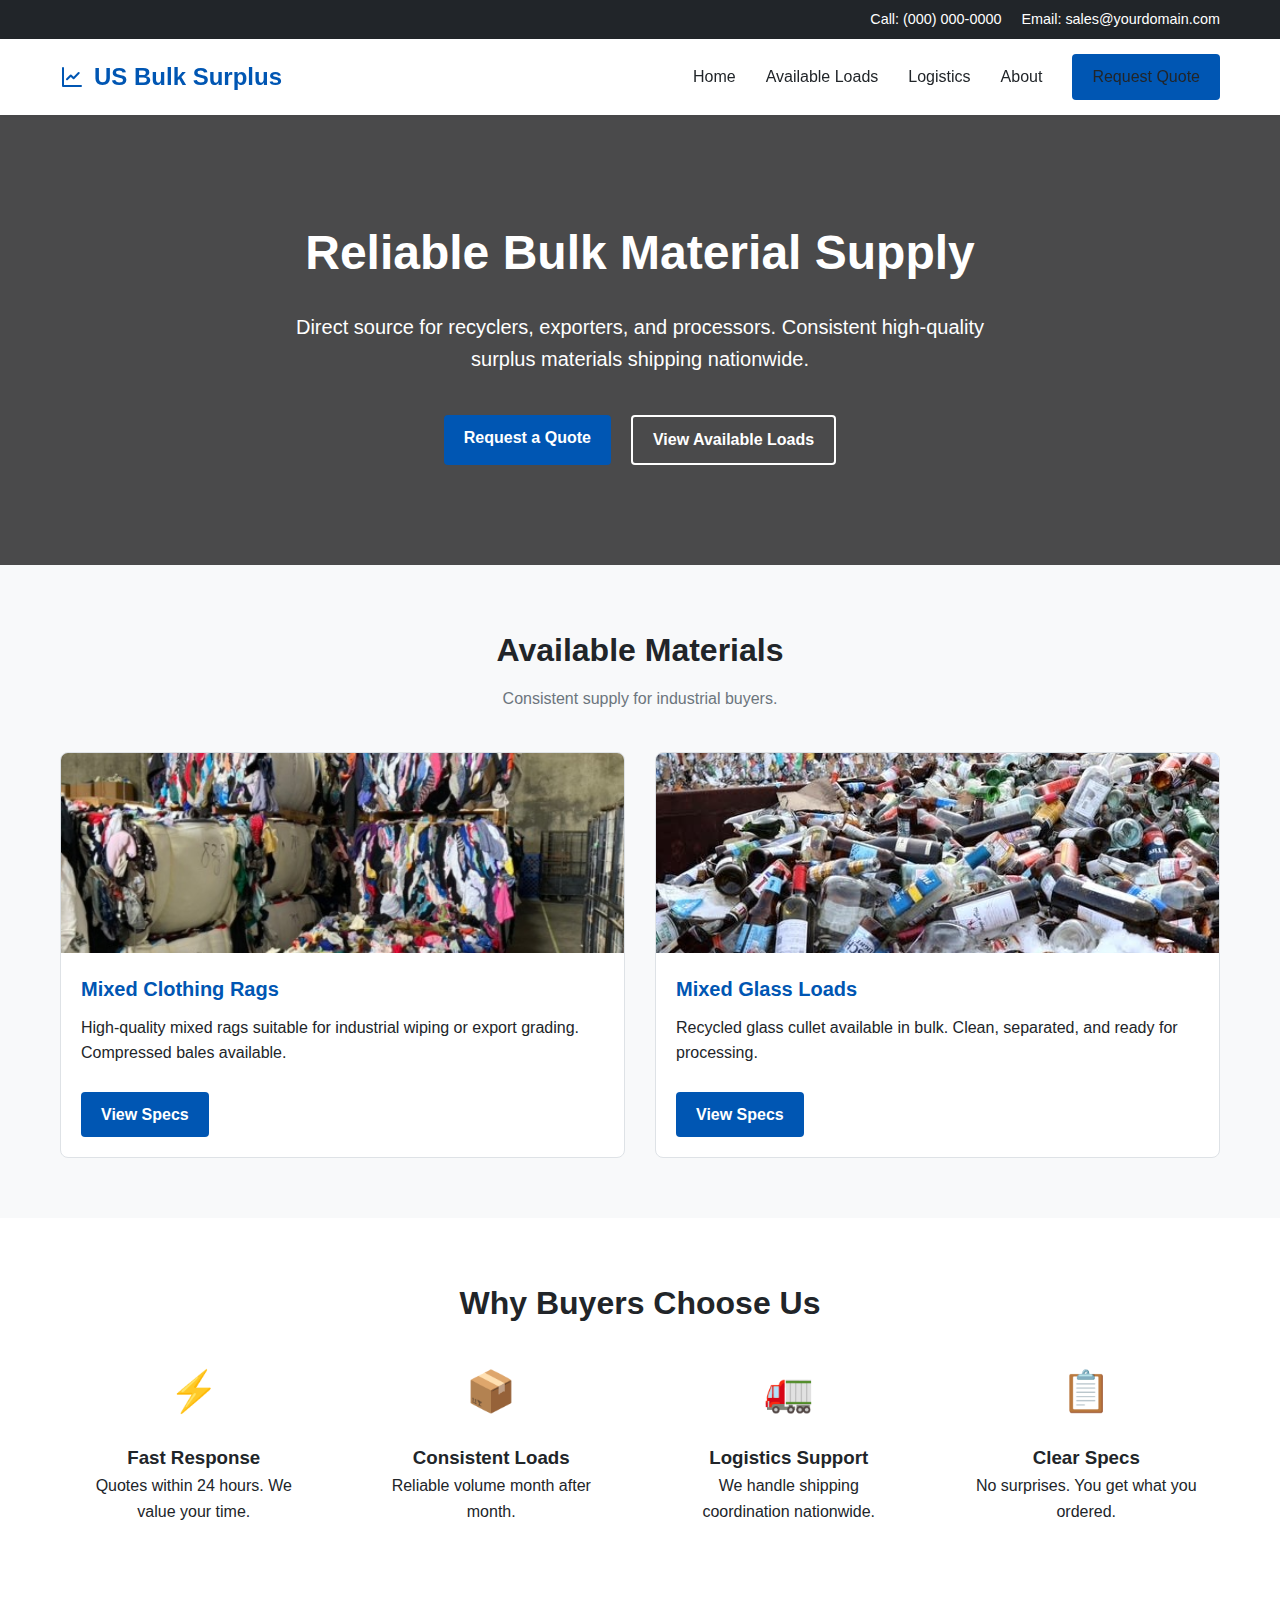
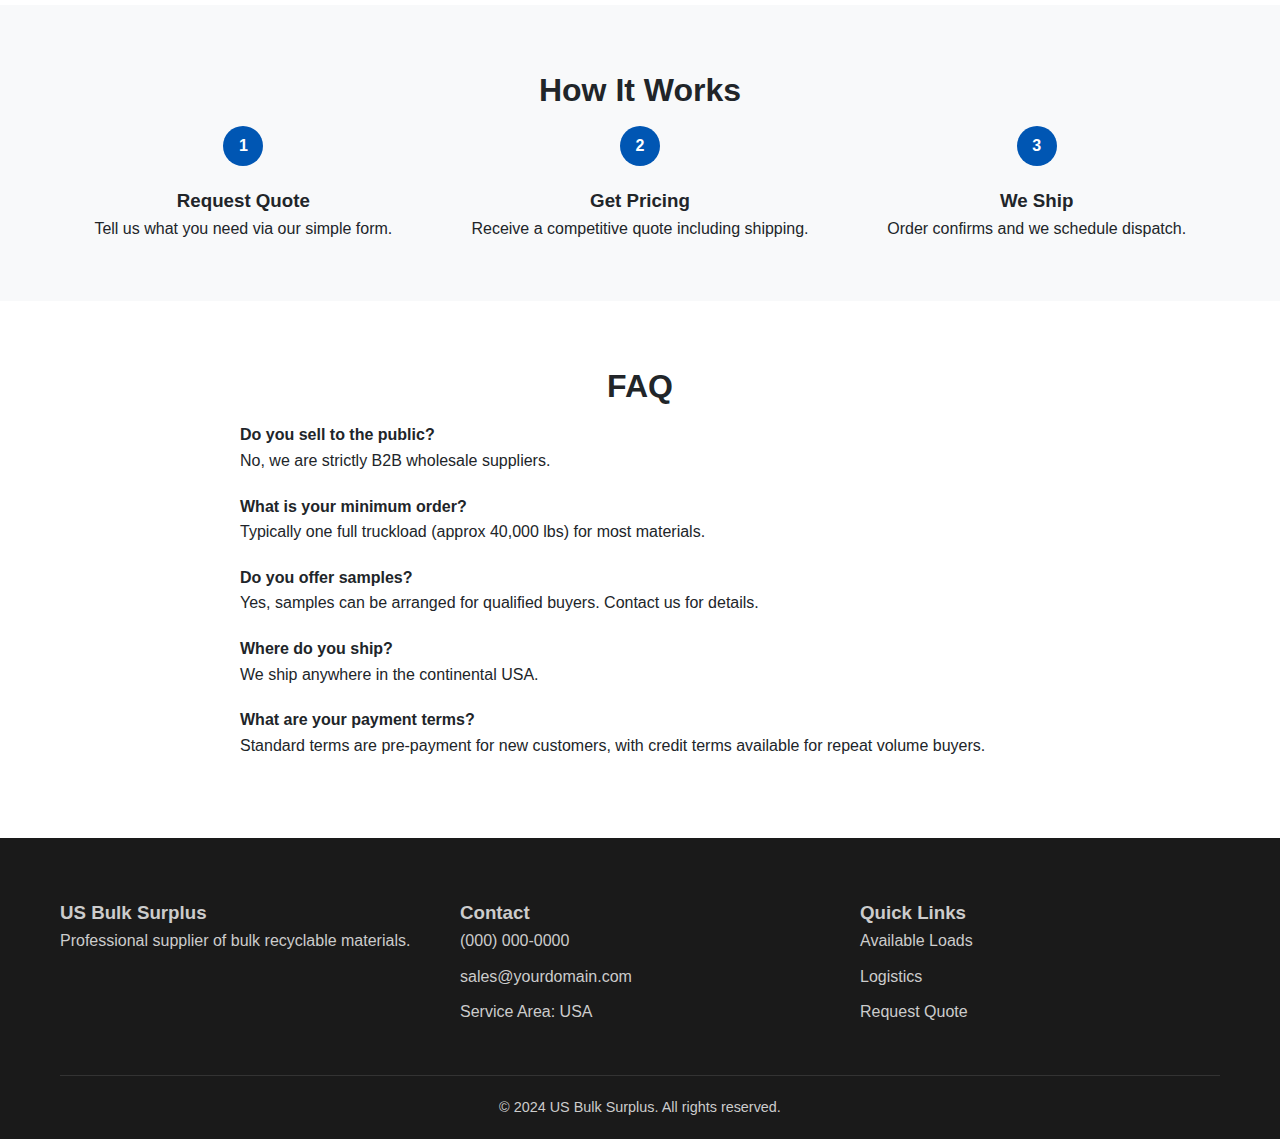
<file: index.html>
<!DOCTYPE html>
<html lang="en">
<head>
  <meta charset="UTF-8">
  <meta name="viewport" content="width=device-width, initial-scale=1.0">
  <title>US Bulk Surplus | Professional Industrial Material Supplier</title>
  <meta name="description" content="US Bulk Surplus is a trusted B2B supplier of recyclable materials. Consistent loads, reliable shipping, and fair pricing.">
  <link rel="stylesheet" href="styles.css">
  <link rel="icon" type="image/png" href="/favicon.png">
</head>
<body>

  <!-- Top Bar -->
  <div class="top-bar">
    <div class="container">
      <span>Call: (000) 000-0000</span>
      <span>Email: sales@yourdomain.com</span>
    </div>
  </div>

  <!-- Header -->
  <header>
    <div class="nav-container">
      <a href="index.html" class="logo">
        <svg width="24" height="24" viewBox="0 0 24 24" fill="none" stroke="currentColor" stroke-width="2" stroke-linecap="round" stroke-linejoin="round"><path d="M3 3v18h18"/><path d="M18.7 8l-5.1 5.2-2.8-2.7L7 14.3"/></svg>
        US Bulk Surplus
      </a>
      <button class="mobile-menu-btn">☰</button>
      <nav class="nav-links">
        <a href="index.html">Home</a>
        <a href="products.html">Available Loads</a>
        <a href="logistics.html">Logistics</a>
        <a href="about.html">About</a>
        <a href="contact.html" class="btn btn-primary">Request Quote</a>
      </nav>
    </div>
  </header>

  <!-- Hero -->
  <section class="hero">
    <div class="container">
      <h1>Reliable Bulk Material Supply</h1>
      <p>Direct source for recyclers, exporters, and processors. Consistent high-quality surplus materials shipping nationwide.</p>
      <div class="hero-buttons">
        <a href="contact.html" class="btn btn-primary">Request a Quote</a>
        <a href="products.html" class="btn btn-outline">View Available Loads</a>
      </div>
    </div>
  </section>

  <!-- What We Sell -->
  <section class="section">
    <div class="container">
      <h2 class="section-title">Available Materials</h2>
      <p class="section-subtitle">Consistent supply for industrial buyers.</p>
      
      <div class="card-grid">
        <div class="card">
          <img src="/images/rags.jpg" alt="Mixed Clothing Rags" class="card-image">
          <div class="card-content">
            <h3 class="card-title">Mixed Clothing Rags</h3>
            <p>High-quality mixed rags suitable for industrial wiping or export grading. Compressed bales available.</p>
            <br>
            <a href="products.html" class="btn btn-primary">View Specs</a>
          </div>
        </div>
        <div class="card">
          <img src="/images/glass.jpg" alt="Mixed Glass Loads" class="card-image">
          <div class="card-content">
            <h3 class="card-title">Mixed Glass Loads</h3>
            <p>Recycled glass cullet available in bulk. Clean, separated, and ready for processing.</p>
            <br>
            <a href="products.html" class="btn btn-primary">View Specs</a>
          </div>
        </div>
      </div>
    </div>
  </section>

  <!-- Why Work With Us -->
  <section class="section trust-points">
    <div class="container">
      <h2 class="section-title">Why Buyers Choose Us</h2>
      <div class="card-grid" style="grid-template-columns: repeat(auto-fit, minmax(200px, 1fr)); border: none; box-shadow: none;">
        <div class="point">
          <div class="point-icon">⚡</div>
          <h3>Fast Response</h3>
          <p>Quotes within 24 hours. We value your time.</p>
        </div>
        <div class="point">
          <div class="point-icon">📦</div>
          <h3>Consistent Loads</h3>
          <p>Reliable volume month after month.</p>
        </div>
        <div class="point">
          <div class="point-icon">🚛</div>
          <h3>Logistics Support</h3>
          <p>We handle shipping coordination nationwide.</p>
        </div>
        <div class="point">
          <div class="point-icon">📋</div>
          <h3>Clear Specs</h3>
          <p>No surprises. You get what you ordered.</p>
        </div>
      </div>
    </div>
  </section>

  <!-- Process -->
  <section class="section">
    <div class="container">
      <h2 class="section-title">How It Works</h2>
      <div class="process-steps">
        <div class="step">
          <div class="step-number">1</div>
          <h3>Request Quote</h3>
          <p>Tell us what you need via our simple form.</p>
        </div>
        <div class="step">
          <div class="step-number">2</div>
          <h3>Get Pricing</h3>
          <p>Receive a competitive quote including shipping.</p>
        </div>
        <div class="step">
          <div class="step-number">3</div>
          <h3>We Ship</h3>
          <p>Order confirms and we schedule dispatch.</p>
        </div>
      </div>
    </div>
  </section>

  <!-- FAQ -->
  <section class="section trust-points">
    <div class="container">
      <h2 class="section-title">FAQ</h2>
      <div style="max-width: 800px; margin: 0 auto;">
        <div class="form-group">
          <strong>Do you sell to the public?</strong>
          <p>No, we are strictly B2B wholesale suppliers.</p>
        </div>
        <div class="form-group">
          <strong>What is your minimum order?</strong>
          <p>Typically one full truckload (approx 40,000 lbs) for most materials.</p>
        </div>
        <div class="form-group">
          <strong>Do you offer samples?</strong>
          <p>Yes, samples can be arranged for qualified buyers. Contact us for details.</p>
        </div>
        <div class="form-group">
          <strong>Where do you ship?</strong>
          <p>We ship anywhere in the continental USA.</p>
        </div>
        <div class="form-group">
          <strong>What are your payment terms?</strong>
          <p>Standard terms are pre-payment for new customers, with credit terms available for repeat volume buyers.</p>
        </div>
      </div>
    </div>
  </section>

  <!-- Footer -->
  <footer>
    <div class="container">
      <div class="footer-grid">
        <div class="footer-col">
          <h3>US Bulk Surplus</h3>
          <p>Professional supplier of bulk recyclable materials.</p>
        </div>
        <div class="footer-col">
          <h3>Contact</h3>
          <ul class="footer-links">
            <li>(000) 000-0000</li>
            <li>sales@yourdomain.com</li>
            <li>Service Area: USA</li>
          </ul>
        </div>
        <div class="footer-col">
          <h3>Quick Links</h3>
          <ul class="footer-links">
            <li><a href="products.html">Available Loads</a></li>
            <li><a href="logistics.html">Logistics</a></li>
            <li><a href="contact.html">Request Quote</a></li>
          </ul>
        </div>
      </div>
      <div class="copyright">
        &copy; 2024 US Bulk Surplus. All rights reserved.
      </div>
    </div>
  </footer>

  <script src="script.js" defer></script>
</body>
</html>
</file>
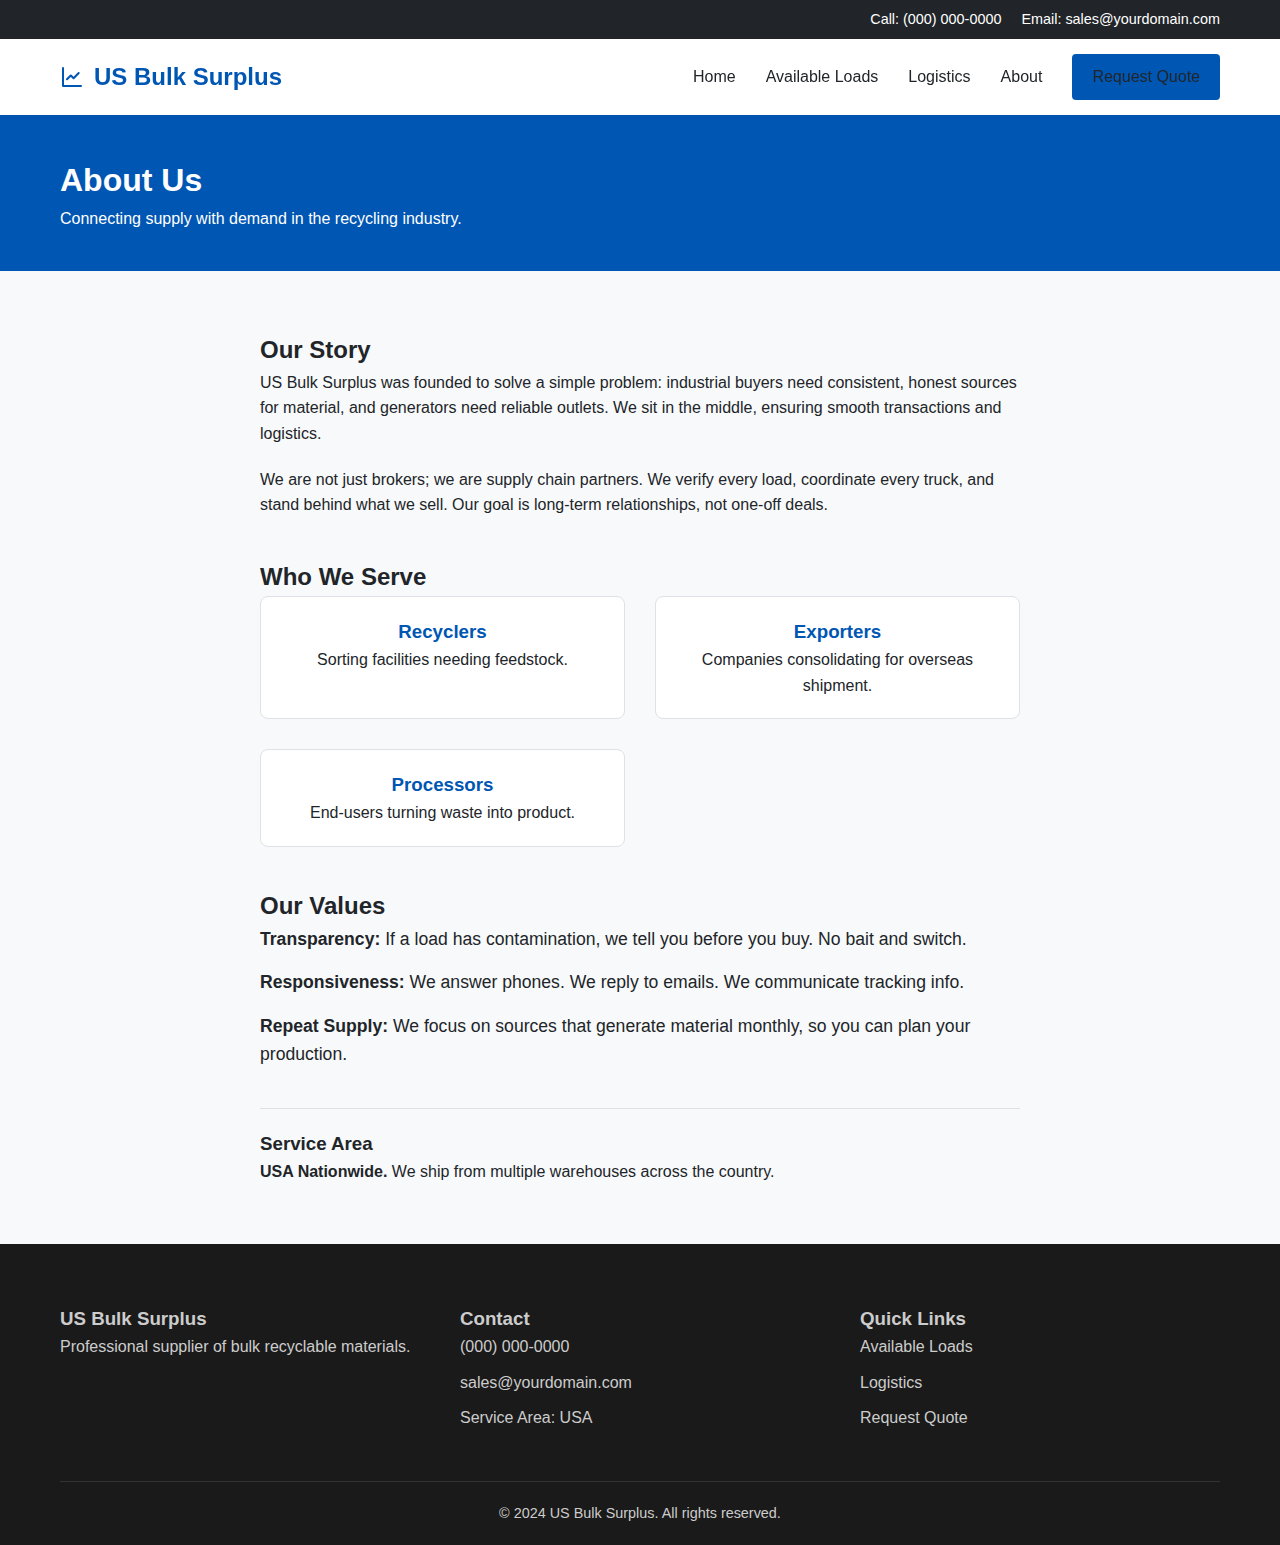
<file: about.html>
<!DOCTYPE html>
<html lang="en">
<head>
  <meta charset="UTF-8">
  <meta name="viewport" content="width=device-width, initial-scale=1.0">
  <title>About Us | US Bulk Surplus</title>
  <meta name="description" content="Learn about US Bulk Surplus. We are a reliable B2B supplier serving recyclers, processors, and exporters across the USA.">
  <link rel="stylesheet" href="styles.css">
  <link rel="icon" type="image/png" href="/favicon.png">
</head>
<body>

  <!-- Top Bar -->
  <div class="top-bar">
    <div class="container">
      <span>Call: (000) 000-0000</span>
      <span>Email: sales@yourdomain.com</span>
    </div>
  </div>

  <!-- Header -->
  <header>
    <div class="nav-container">
      <a href="index.html" class="logo">
        <svg width="24" height="24" viewBox="0 0 24 24" fill="none" stroke="currentColor" stroke-width="2" stroke-linecap="round" stroke-linejoin="round"><path d="M3 3v18h18"/><path d="M18.7 8l-5.1 5.2-2.8-2.7L7 14.3"/></svg>
        US Bulk Surplus
      </a>
      <button class="mobile-menu-btn">☰</button>
      <nav class="nav-links">
        <a href="index.html">Home</a>
        <a href="products.html">Available Loads</a>
        <a href="logistics.html">Logistics</a>
        <a href="about.html">About</a>
        <a href="contact.html" class="btn btn-primary">Request Quote</a>
      </nav>
    </div>
  </header>

  <section class="section" style="background-color: var(--primary); color: white; padding: 40px 0;">
    <div class="container">
      <h1>About Us</h1>
      <p>Connecting supply with demand in the recycling industry.</p>
    </div>
  </section>

  <section class="section">
    <div class="container" style="max-width: 800px;">
      
      <h2>Our Story</h2>
      <p style="margin-bottom: 20px;">
        US Bulk Surplus was founded to solve a simple problem: industrial buyers need consistent, honest sources for material, and generators need reliable outlets. We sit in the middle, ensuring smooth transactions and logistics.
      </p>
      <p style="margin-bottom: 40px;">
        We are not just brokers; we are supply chain partners. We verify every load, coordinate every truck, and stand behind what we sell. Our goal is long-term relationships, not one-off deals.
      </p>

      <h2>Who We Serve</h2>
      <div class="card-grid" style="margin-bottom: 40px;">
        <div class="card" style="padding: 20px; text-align: center;">
          <h3 style="color: var(--primary);">Recyclers</h3>
          <p>Sorting facilities needing feedstock.</p>
        </div>
        <div class="card" style="padding: 20px; text-align: center;">
          <h3 style="color: var(--primary);">Exporters</h3>
          <p>Companies consolidating for overseas shipment.</p>
        </div>
        <div class="card" style="padding: 20px; text-align: center;">
          <h3 style="color: var(--primary);">Processors</h3>
          <p>End-users turning waste into product.</p>
        </div>
      </div>

      <h2>Our Values</h2>
      <ul style="list-style: none;">
        <li style="margin-bottom: 15px; font-size: 1.1rem;">
          <strong>Transparency:</strong> If a load has contamination, we tell you before you buy. No bait and switch.
        </li>
        <li style="margin-bottom: 15px; font-size: 1.1rem;">
          <strong>Responsiveness:</strong> We answer phones. We reply to emails. We communicate tracking info.
        </li>
        <li style="margin-bottom: 15px; font-size: 1.1rem;">
          <strong>Repeat Supply:</strong> We focus on sources that generate material monthly, so you can plan your production.
        </li>
      </ul>

      <div style="margin-top: 40px; border-top: 1px solid var(--border); padding-top: 20px;">
        <h3>Service Area</h3>
        <p><strong>USA Nationwide.</strong> We ship from multiple warehouses across the country.</p>
      </div>

    </div>
  </section>

  <!-- Footer -->
  <footer>
    <div class="container">
      <div class="footer-grid">
        <div class="footer-col">
          <h3>US Bulk Surplus</h3>
          <p>Professional supplier of bulk recyclable materials.</p>
        </div>
        <div class="footer-col">
          <h3>Contact</h3>
          <ul class="footer-links">
            <li>(000) 000-0000</li>
            <li>sales@yourdomain.com</li>
            <li>Service Area: USA</li>
          </ul>
        </div>
        <div class="footer-col">
          <h3>Quick Links</h3>
          <ul class="footer-links">
            <li><a href="products.html">Available Loads</a></li>
            <li><a href="logistics.html">Logistics</a></li>
            <li><a href="contact.html">Request Quote</a></li>
          </ul>
        </div>
      </div>
      <div class="copyright">
        &copy; 2024 US Bulk Surplus. All rights reserved.
      </div>
    </div>
  </footer>

  <script src="script.js" defer></script>
</body>
</html>
</file>
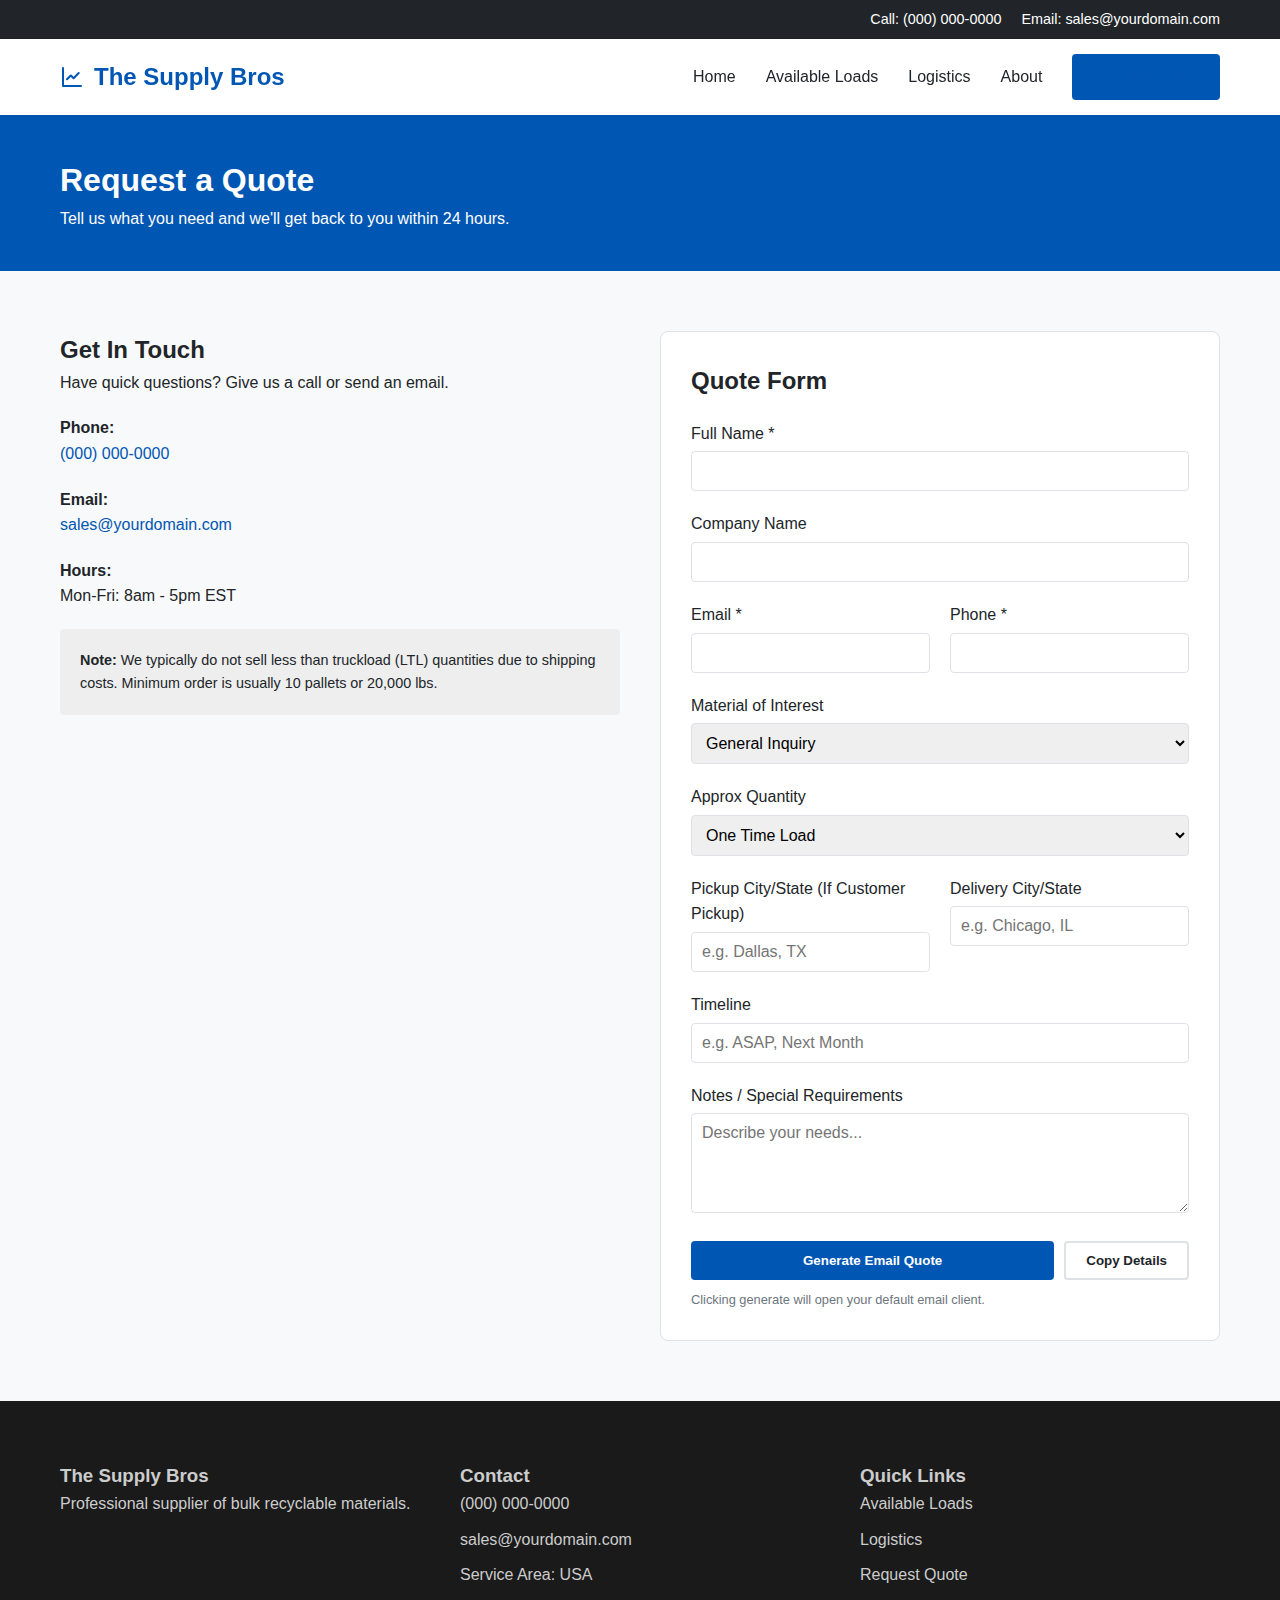
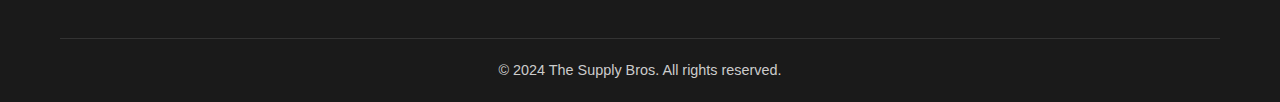
<file: contact.html>
<!DOCTYPE html>
<html lang="en">
<head>
  <meta charset="UTF-8">
  <meta name="viewport" content="width=device-width, initial-scale=1.0">
  <title>Request a Quote | The Supply Bros</title>
  <meta name="description" content="Contact The Supply Bros to request a quote for bulk materials. Fast response times and competitive pricing.">
  <link rel="stylesheet" href="styles.css">
  <link rel="icon" type="image/png" href="/favicon.png">
</head>
<body>

  <!-- Top Bar -->
  <div class="top-bar">
    <div class="container">
      <span>Call: (000) 000-0000</span>
      <span>Email: sales@yourdomain.com</span>
    </div>
  </div>

  <!-- Header -->
  <header>
    <div class="nav-container">
      <a href="index.html" class="logo">
        <svg width="24" height="24" viewBox="0 0 24 24" fill="none" stroke="currentColor" stroke-width="2" stroke-linecap="round" stroke-linejoin="round"><path d="M3 3v18h18"/><path d="M18.7 8l-5.1 5.2-2.8-2.7L7 14.3"/></svg>
        The Supply Bros
      </a>
      <button class="mobile-menu-btn">☰</button>
      <nav class="nav-links">
        <a href="index.html">Home</a>
        <a href="products.html">Available Loads</a>
        <a href="logistics.html">Logistics</a>
        <a href="about.html">About</a>
        <a href="contact.html" class="btn btn-primary active">Request Quote</a>
      </nav>
    </div>
  </header>

  <section class="section" style="background-color: var(--primary); color: white; padding: 40px 0;">
    <div class="container">
      <h1>Request a Quote</h1>
      <p>Tell us what you need and we'll get back to you within 24 hours.</p>
    </div>
  </section>

  <section class="section">
    <div class="container">
      <div style="display: grid; grid-template-columns: repeat(auto-fit, minmax(300px, 1fr)); gap: 40px;">
        
        <!-- Contact Info -->
        <div>
          <h2>Get In Touch</h2>
          <p style="margin-bottom: 20px;">Have quick questions? Give us a call or send an email.</p>
          
          <div style="margin-bottom: 20px;">
            <strong>Phone:</strong><br>
            <a href="tel:0000000000" style="color: var(--primary);">(000) 000-0000</a>
          </div>
          
          <div style="margin-bottom: 20px;">
            <strong>Email:</strong><br>
            <a href="mailto:sales@yourdomain.com" style="color: var(--primary);">sales@yourdomain.com</a>
          </div>

          <div style="margin-bottom: 20px;">
            <strong>Hours:</strong><br>
            Mon-Fri: 8am - 5pm EST
          </div>

          <div style="background-color: #eee; padding: 20px; border-radius: 4px; margin-top: 20px;">
            <p style="font-size: 0.9rem;"><strong>Note:</strong> We typically do not sell less than truckload (LTL) quantities due to shipping costs. Minimum order is usually 10 pallets or 20,000 lbs.</p>
          </div>
        </div>

        <!-- Form -->
        <div style="background: var(--white); padding: 30px; border: 1px solid var(--border); border-radius: 8px;">
          <h2 style="margin-bottom: 20px;">Quote Form</h2>
          <form id="quote-form">
            <div class="form-group">
              <label class="form-label" for="name">Full Name *</label>
              <input type="text" id="name" name="name" class="form-input" required>
            </div>

            <div class="form-group">
              <label class="form-label" for="company">Company Name</label>
              <input type="text" id="company" name="company" class="form-input">
            </div>

            <div style="display: grid; grid-template-columns: 1fr 1fr; gap: 20px;">
              <div class="form-group">
                <label class="form-label" for="email">Email *</label>
                <input type="email" id="email" name="email" class="form-input" required>
              </div>
              <div class="form-group">
                <label class="form-label" for="phone">Phone *</label>
                <input type="tel" id="phone" name="phone" class="form-input" required>
              </div>
            </div>

            <div class="form-group">
              <label class="form-label" for="material">Material of Interest</label>
              <select id="material" name="material" class="form-select">
                <option value="General Inquiry">General Inquiry</option>
                <option value="Mixed Clothing Rags">Mixed Clothing Rags</option>
                <option value="Mixed Glass Loads">Mixed Glass Loads</option>
                <option value="Other">Other (Specify in notes)</option>
              </select>
            </div>

            <div class="form-group">
              <label class="form-label" for="quantity">Approx Quantity</label>
              <select id="quantity" name="quantity" class="form-select">
                <option value="One Time Load">One Time Load</option>
                <option value="Weekly">Weekly Volume</option>
                <option value="Monthly">Monthly Volume</option>
                <option value="Test Load">Test Load</option>
              </select>
            </div>

            <div style="display: grid; grid-template-columns: 1fr 1fr; gap: 20px;">
              <div class="form-group">
                <label class="form-label" for="pickup">Pickup City/State (If Customer Pickup)</label>
                <input type="text" id="pickup_location" name="pickup_location" class="form-input" placeholder="e.g. Dallas, TX">
              </div>
              <div class="form-group">
                <label class="form-label" for="delivery">Delivery City/State</label>
                <input type="text" id="delivery_location" name="delivery_location" class="form-input" placeholder="e.g. Chicago, IL">
              </div>
            </div>

            <div class="form-group">
              <label class="form-label" for="timeline">Timeline</label>
              <input type="text" id="timeline" name="timeline" class="form-input" placeholder="e.g. ASAP, Next Month">
            </div>

            <div class="form-group">
              <label class="form-label" for="notes">Notes / Special Requirements</label>
              <textarea id="notes" name="notes" class="form-textarea" placeholder="Describe your needs..."></textarea>
            </div>

            <div style="display: flex; gap: 10px; flex-wrap: wrap;">
              <button type="submit" class="btn btn-primary" style="flex: 1;">Generate Email Quote</button>
              <button type="button" id="copy-quote" class="btn btn-outline" style="border-color: var(--border); color: var(--text-dark);">Copy Details</button>
            </div>
            <p style="font-size: 0.8rem; color: var(--text-muted); margin-top: 10px;">Clicking generate will open your default email client.</p>

          </form>
        </div>

      </div>
    </div>
  </section>

  <!-- Footer -->
  <footer>
    <div class="container">
      <div class="footer-grid">
        <div class="footer-col">
          <h3>The Supply Bros</h3>
          <p>Professional supplier of bulk recyclable materials.</p>
        </div>
        <div class="footer-col">
          <h3>Contact</h3>
          <ul class="footer-links">
            <li>(000) 000-0000</li>
            <li>sales@yourdomain.com</li>
            <li>Service Area: USA</li>
          </ul>
        </div>
        <div class="footer-col">
          <h3>Quick Links</h3>
          <ul class="footer-links">
            <li><a href="products.html">Available Loads</a></li>
            <li><a href="logistics.html">Logistics</a></li>
            <li><a href="contact.html">Request Quote</a></li>
          </ul>
        </div>
      </div>
      <div class="copyright">
        &copy; 2024 The Supply Bros. All rights reserved.
      </div>
    </div>
  </footer>

  <script src="script.js" defer></script>
</body>
</html>
</file>
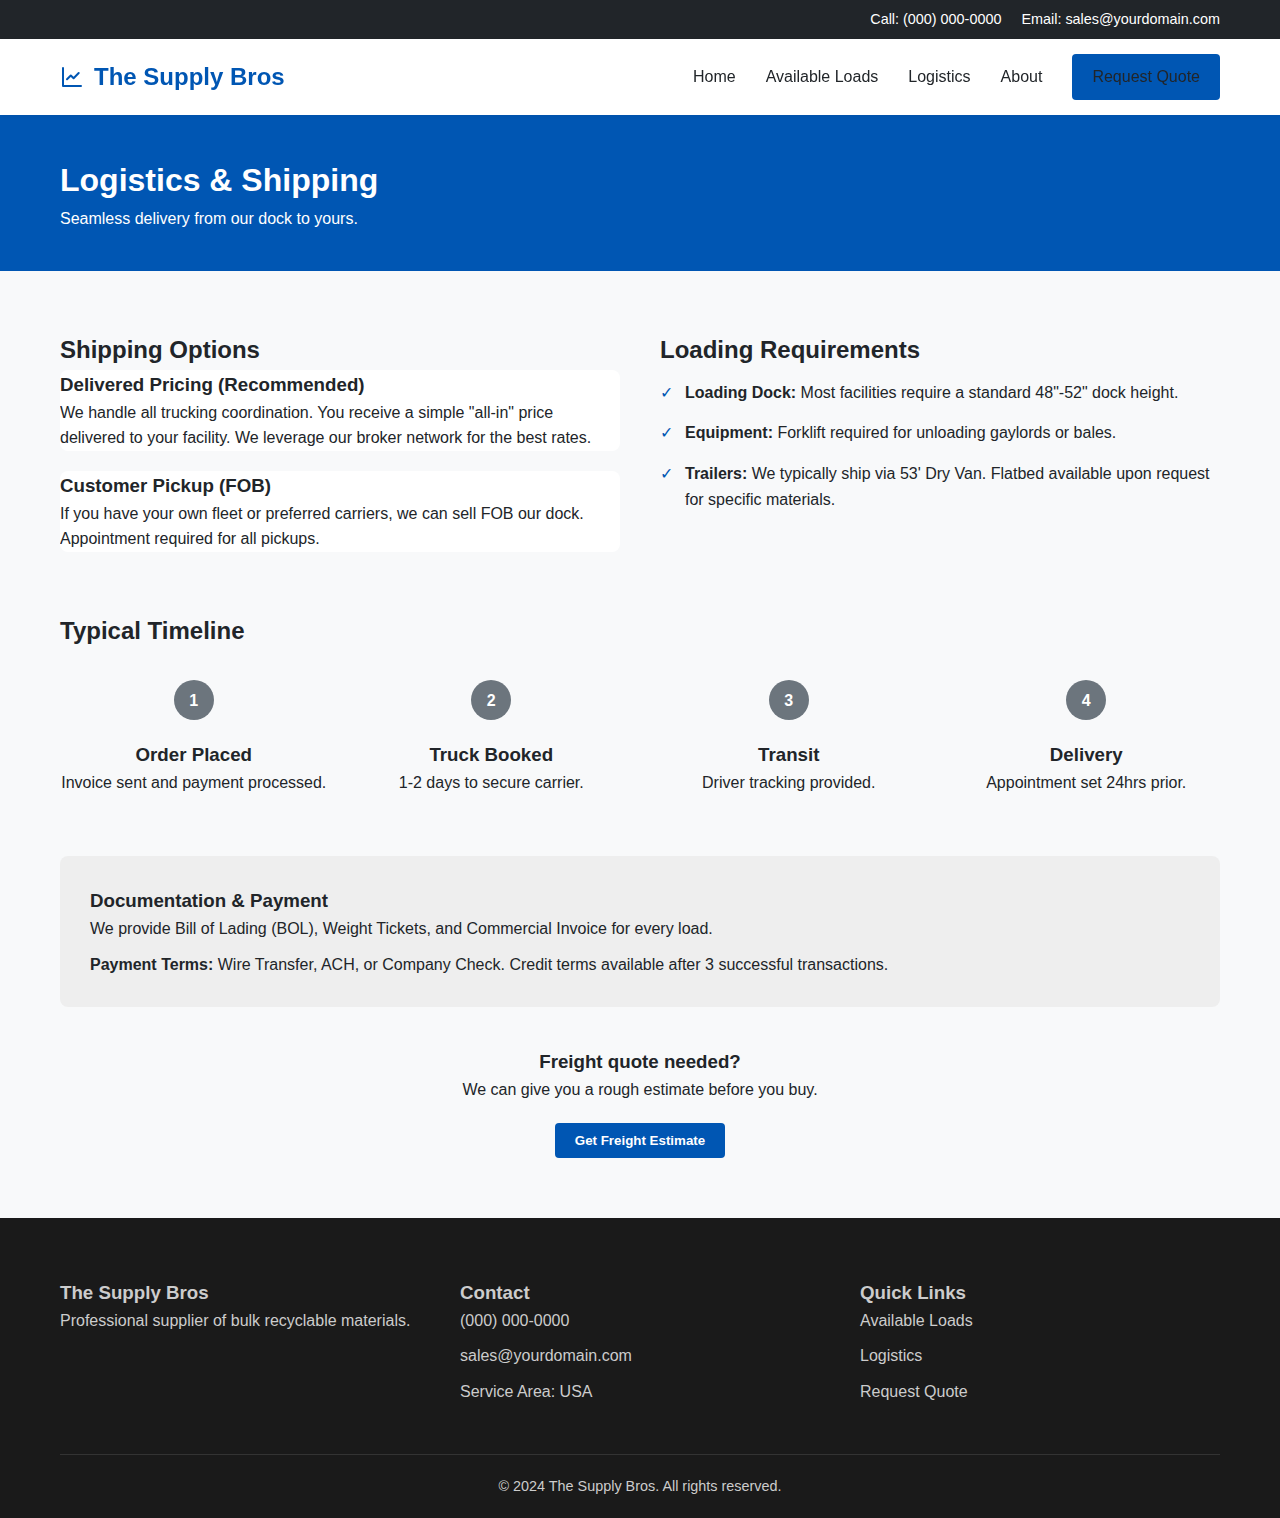
<file: logistics.html>
<!DOCTYPE html>
<html lang="en">
<head>
  <meta charset="UTF-8">
  <meta name="viewport" content="width=device-width, initial-scale=1.0">
  <title>Logistics & Shipping | The Supply Bros</title>
  <meta name="description" content="We handle shipping coordination for all bulk loads. Learn about our logistics process, loading requirements, and timelines.">
  <link rel="stylesheet" href="styles.css">
  <link rel="icon" type="image/png" href="/favicon.png">
</head>
<body>

  <!-- Top Bar -->
  <div class="top-bar">
    <div class="container">
      <span>Call: (000) 000-0000</span>
      <span>Email: sales@yourdomain.com</span>
    </div>
  </div>

  <!-- Header -->
  <header>
    <div class="nav-container">
      <a href="index.html" class="logo">
        <svg width="24" height="24" viewBox="0 0 24 24" fill="none" stroke="currentColor" stroke-width="2" stroke-linecap="round" stroke-linejoin="round"><path d="M3 3v18h18"/><path d="M18.7 8l-5.1 5.2-2.8-2.7L7 14.3"/></svg>
        The Supply Bros
      </a>
      <button class="mobile-menu-btn">☰</button>
      <nav class="nav-links">
        <a href="index.html">Home</a>
        <a href="products.html">Available Loads</a>
        <a href="logistics.html">Logistics</a>
        <a href="about.html">About</a>
        <a href="contact.html" class="btn btn-primary">Request Quote</a>
      </nav>
    </div>
  </header>

  <section class="section" style="background-color: var(--primary); color: white; padding: 40px 0;">
    <div class="container">
      <h1>Logistics & Shipping</h1>
      <p>Seamless delivery from our dock to yours.</p>
    </div>
  </section>

  <section class="section">
    <div class="container">
      
      <div style="display: grid; grid-template-columns: repeat(auto-fit, minmax(300px, 1fr)); gap: 40px;">
        
        <div>
          <h2>Shipping Options</h2>
          <div class="card" style="box-shadow: none; border: none; margin-bottom: 20px;">
            <h3 style="color: var(--text-dark);">Delivered Pricing (Recommended)</h3>
            <p>We handle all trucking coordination. You receive a simple "all-in" price delivered to your facility. We leverage our broker network for the best rates.</p>
          </div>
          <div class="card" style="box-shadow: none; border: none;">
            <h3 style="color: var(--text-dark);">Customer Pickup (FOB)</h3>
            <p>If you have your own fleet or preferred carriers, we can sell FOB our dock. Appointment required for all pickups.</p>
          </div>
        </div>

        <div>
          <h2>Loading Requirements</h2>
          <ul style="list-style: none; margin-top: 10px;">
            <li style="margin-bottom: 15px; padding-left: 25px; position: relative;">
              <span style="position: absolute; left: 0; color: var(--primary);">✓</span>
              <strong>Loading Dock:</strong> Most facilities require a standard 48"-52" dock height.
            </li>
            <li style="margin-bottom: 15px; padding-left: 25px; position: relative;">
              <span style="position: absolute; left: 0; color: var(--primary);">✓</span>
              <strong>Equipment:</strong> Forklift required for unloading gaylords or bales.
            </li>
            <li style="margin-bottom: 15px; padding-left: 25px; position: relative;">
              <span style="position: absolute; left: 0; color: var(--primary);">✓</span>
              <strong>Trailers:</strong> We typically ship via 53' Dry Van. Flatbed available upon request for specific materials.
            </li>
          </ul>
        </div>

      </div>

      <div style="margin-top: 60px;">
        <h2>Typical Timeline</h2>
        <div class="process-steps" style="margin-top: 30px;">
          <div class="step">
            <div class="step-number" style="background-color: var(--secondary);">1</div>
            <h3>Order Placed</h3>
            <p>Invoice sent and payment processed.</p>
          </div>
          <div class="step">
            <div class="step-number" style="background-color: var(--secondary);">2</div>
            <h3>Truck Booked</h3>
            <p>1-2 days to secure carrier.</p>
          </div>
          <div class="step">
            <div class="step-number" style="background-color: var(--secondary);">3</div>
            <h3>Transit</h3>
            <p>Driver tracking provided.</p>
          </div>
          <div class="step">
            <div class="step-number" style="background-color: var(--secondary);">4</div>
            <h3>Delivery</h3>
            <p>Appointment set 24hrs prior.</p>
          </div>
        </div>
      </div>

      <div style="margin-top: 60px; background-color: #eee; padding: 30px; border-radius: 8px;">
        <h3>Documentation & Payment</h3>
        <p>We provide Bill of Lading (BOL), Weight Tickets, and Commercial Invoice for every load.</p>
        <p style="margin-top: 10px;"><strong>Payment Terms:</strong> Wire Transfer, ACH, or Company Check. Credit terms available after 3 successful transactions.</p>
      </div>

      <div style="margin-top: 40px; text-align: center;">
        <h3>Freight quote needed?</h3>
        <p style="margin-bottom: 20px;">We can give you a rough estimate before you buy.</p>
        <form action="contact.html" method="get" style="display: inline-block;">
          <input type="hidden" name="type" value="freight">
          <button type="submit" class="btn btn-primary">Get Freight Estimate</button>
        </form>
      </div>

    </div>
  </section>

  <!-- Footer -->
  <footer>
    <div class="container">
      <div class="footer-grid">
        <div class="footer-col">
          <h3>The Supply Bros</h3>
          <p>Professional supplier of bulk recyclable materials.</p>
        </div>
        <div class="footer-col">
          <h3>Contact</h3>
          <ul class="footer-links">
            <li>(000) 000-0000</li>
            <li>sales@yourdomain.com</li>
            <li>Service Area: USA</li>
          </ul>
        </div>
        <div class="footer-col">
          <h3>Quick Links</h3>
          <ul class="footer-links">
            <li><a href="products.html">Available Loads</a></li>
            <li><a href="logistics.html">Logistics</a></li>
            <li><a href="contact.html">Request Quote</a></li>
          </ul>
        </div>
      </div>
      <div class="copyright">
        &copy; 2024 The Supply Bros. All rights reserved.
      </div>
    </div>
  </footer>

  <script src="script.js" defer></script>
</body>
</html>
</file>
<file: styles.css>
:root {
  --primary: #0056b3; /* Industrial Blue */
  --primary-dark: #004494;
  --secondary: #6c757d;
  --bg-light: #f8f9fa;
  --text-dark: #212529;
  --text-muted: #6c757d;
  --white: #ffffff;
  --border: #dee2e6;
  --shadow: 0 4px 6px rgba(0, 0, 0, 0.1);
  --max-width: 1200px;
  --font-base: -apple-system, BlinkMacSystemFont, "Segoe UI", Roboto, "Helvetica Neue", Arial, sans-serif;
}

* {
  box-sizing: border-box;
  margin: 0;
  padding: 0;
}

body {
  font-family: var(--font-base);
  color: var(--text-dark);
  line-height: 1.6;
  background-color: var(--bg-light);
}

a {
  text-decoration: none;
  color: inherit;
}

ul {
  list-style: none;
}

img {
  max-width: 100%;
  display: block;
}

/* Utilities */
.container {
  max-width: var(--max-width);
  margin: 0 auto;
  padding: 0 20px;
}

.btn {
  display: inline-block;
  padding: 10px 20px;
  border-radius: 4px;
  font-weight: 600;
  cursor: pointer;
  transition: background-color 0.2s;
  text-align: center;
  border: none;
}

.btn-primary {
  background-color: var(--primary);
  color: var(--white);
}

.btn-primary:hover {
  background-color: var(--primary-dark);
}

.btn-outline {
  background-color: transparent;
  border: 2px solid var(--white);
  color: var(--white);
}

.btn-outline:hover {
  background-color: var(--white);
  color: var(--primary);
}

.section {
  padding: 60px 0;
}

.section-title {
  font-size: 2rem;
  margin-bottom: 10px;
  color: var(--text-dark);
  text-align: center;
}

.section-subtitle {
  text-align: center;
  color: var(--text-muted);
  margin-bottom: 40px;
  max-width: 600px;
  margin-left: auto;
  margin-right: auto;
}

/* Header */
header {
  background-color: var(--white);
  box-shadow: 0 2px 4px rgba(0,0,0,0.05);
  position: sticky;
  top: 0;
  z-index: 1000;
}

.top-bar {
  background-color: var(--text-dark);
  color: var(--white);
  font-size: 0.9rem;
  padding: 8px 0;
}

.top-bar .container {
  display: flex;
  justify-content: flex-end;
  gap: 20px;
}

.nav-container {
  display: flex;
  justify-content: space-between;
  align-items: center;
  padding: 15px 20px;
  max-width: var(--max-width);
  margin: 0 auto;
}

.logo {
  font-size: 1.5rem;
  font-weight: 700;
  color: var(--primary);
  display: flex;
  align-items: center;
  gap: 10px;
}

.nav-links {
  display: flex;
  gap: 30px;
  align-items: center;
}

.nav-links a {
  font-weight: 500;
  color: var(--text-dark);
}

.nav-links a:hover, .nav-links a.active {
  color: var(--primary);
}

.mobile-menu-btn {
  display: none;
  background: none;
  border: none;
  font-size: 1.5rem;
  cursor: pointer;
}

/* Hero */
.hero {
  background: linear-gradient(rgba(0,0,0,0.7), rgba(0,0,0,0.7)), url('https://images.unsplash.com/photo-1586528116311-ad8dd3c8310d?ixlib=rb-4.0.3&auto=format&fit=crop&w=1920&q=80');
  background-size: cover;
  background-position: center;
  color: var(--white);
  padding: 100px 0;
  text-align: center;
}

.hero h1 {
  font-size: 3rem;
  margin-bottom: 20px;
}

.hero p {
  font-size: 1.25rem;
  margin-bottom: 40px;
  max-width: 700px;
  margin-left: auto;
  margin-right: auto;
}

.hero-buttons {
  display: flex;
  gap: 20px;
  justify-content: center;
}

/* Cards */
.card-grid {
  display: grid;
  grid-template-columns: repeat(auto-fit, minmax(300px, 1fr));
  gap: 30px;
}

.card {
  background: var(--white);
  border: 1px solid var(--border);
  border-radius: 8px;
  overflow: hidden;
  transition: transform 0.2s;
}

.card:hover {
  transform: translateY(-5px);
  box-shadow: var(--shadow);
}

.card-image {
  height: 200px;
  background-color: #eee;
  object-fit: cover;
  width: 100%;
}

.card-content {
  padding: 20px;
}

.card-title {
  font-size: 1.25rem;
  margin-bottom: 10px;
  color: var(--primary);
}

/* Trust Points */
.trust-points {
  background-color: var(--white);
}

.point {
  text-align: center;
  padding: 20px;
}

.point-icon {
  font-size: 2.5rem;
  color: var(--primary);
  margin-bottom: 20px;
  display: inline-block;
}

/* Process */
.process-steps {
  display: flex;
  justify-content: space-between;
  flex-wrap: wrap;
  gap: 30px;
}

.step {
  flex: 1;
  min-width: 250px;
  text-align: center;
  position: relative;
}

.step-number {
  width: 40px;
  height: 40px;
  background-color: var(--primary);
  color: var(--white);
  border-radius: 50%;
  display: flex;
  align-items: center;
  justify-content: center;
  margin: 0 auto 20px;
  font-weight: bold;
}

/* Footer */
footer {
  background-color: #1a1a1a;
  color: #ccc;
  padding: 60px 0 20px;
}

.footer-grid {
  display: grid;
  grid-template-columns: repeat(auto-fit, minmax(200px, 1fr));
  gap: 40px;
  margin-bottom: 40px;
}

.footer h3 {
  color: var(--white);
  margin-bottom: 20px;
}

.footer-links li {
  margin-bottom: 10px;
}

.footer-links a:hover {
  color: var(--white);
}

.copyright {
  text-align: center;
  border-top: 1px solid #333;
  padding-top: 20px;
  font-size: 0.9rem;
}

/* Forms */
.form-group {
  margin-bottom: 20px;
}

.form-label {
  display: block;
  margin-bottom: 5px;
  font-weight: 500;
}

.form-input, .form-select, .form-textarea {
  width: 100%;
  padding: 10px;
  border: 1px solid var(--border);
  border-radius: 4px;
  font-family: inherit;
  font-size: 1rem;
}

.form-textarea {
  resize: vertical;
  min-height: 100px;
}

/* Table */
.specs-table {
  width: 100%;
  border-collapse: collapse;
  margin: 20px 0;
}

.specs-table td {
  padding: 10px;
  border-bottom: 1px solid var(--border);
}

.specs-table td:first-child {
  font-weight: 600;
  width: 40%;
  color: var(--text-muted);
}

/* Product Page Specific */
.product-block {
  background: var(--white);
  border: 1px solid var(--border);
  border-radius: 8px;
  padding: 30px;
  margin-bottom: 40px;
}

.product-gallery {
  display: grid;
  grid-template-columns: repeat(3, 1fr);
  gap: 10px;
  margin: 20px 0;
}

.gallery-img {
  width: 100%;
  height: 150px;
  object-fit: cover;
  border-radius: 4px;
  background-color: #eee;
}

/* Mobile */
@media (max-width: 768px) {
  .mobile-menu-btn {
    display: block;
  }

  .nav-links {
    display: none;
    position: absolute;
    top: 100%;
    left: 0;
    right: 0;
    background: var(--white);
    flex-direction: column;
    padding: 20px;
    box-shadow: var(--shadow);
  }

  .nav-links.active {
    display: flex;
  }

  .hero h1 {
    font-size: 2rem;
  }

  .hero-buttons {
    flex-direction: column;
  }

  .process-steps {
    flex-direction: column;
  }
}
</file>
